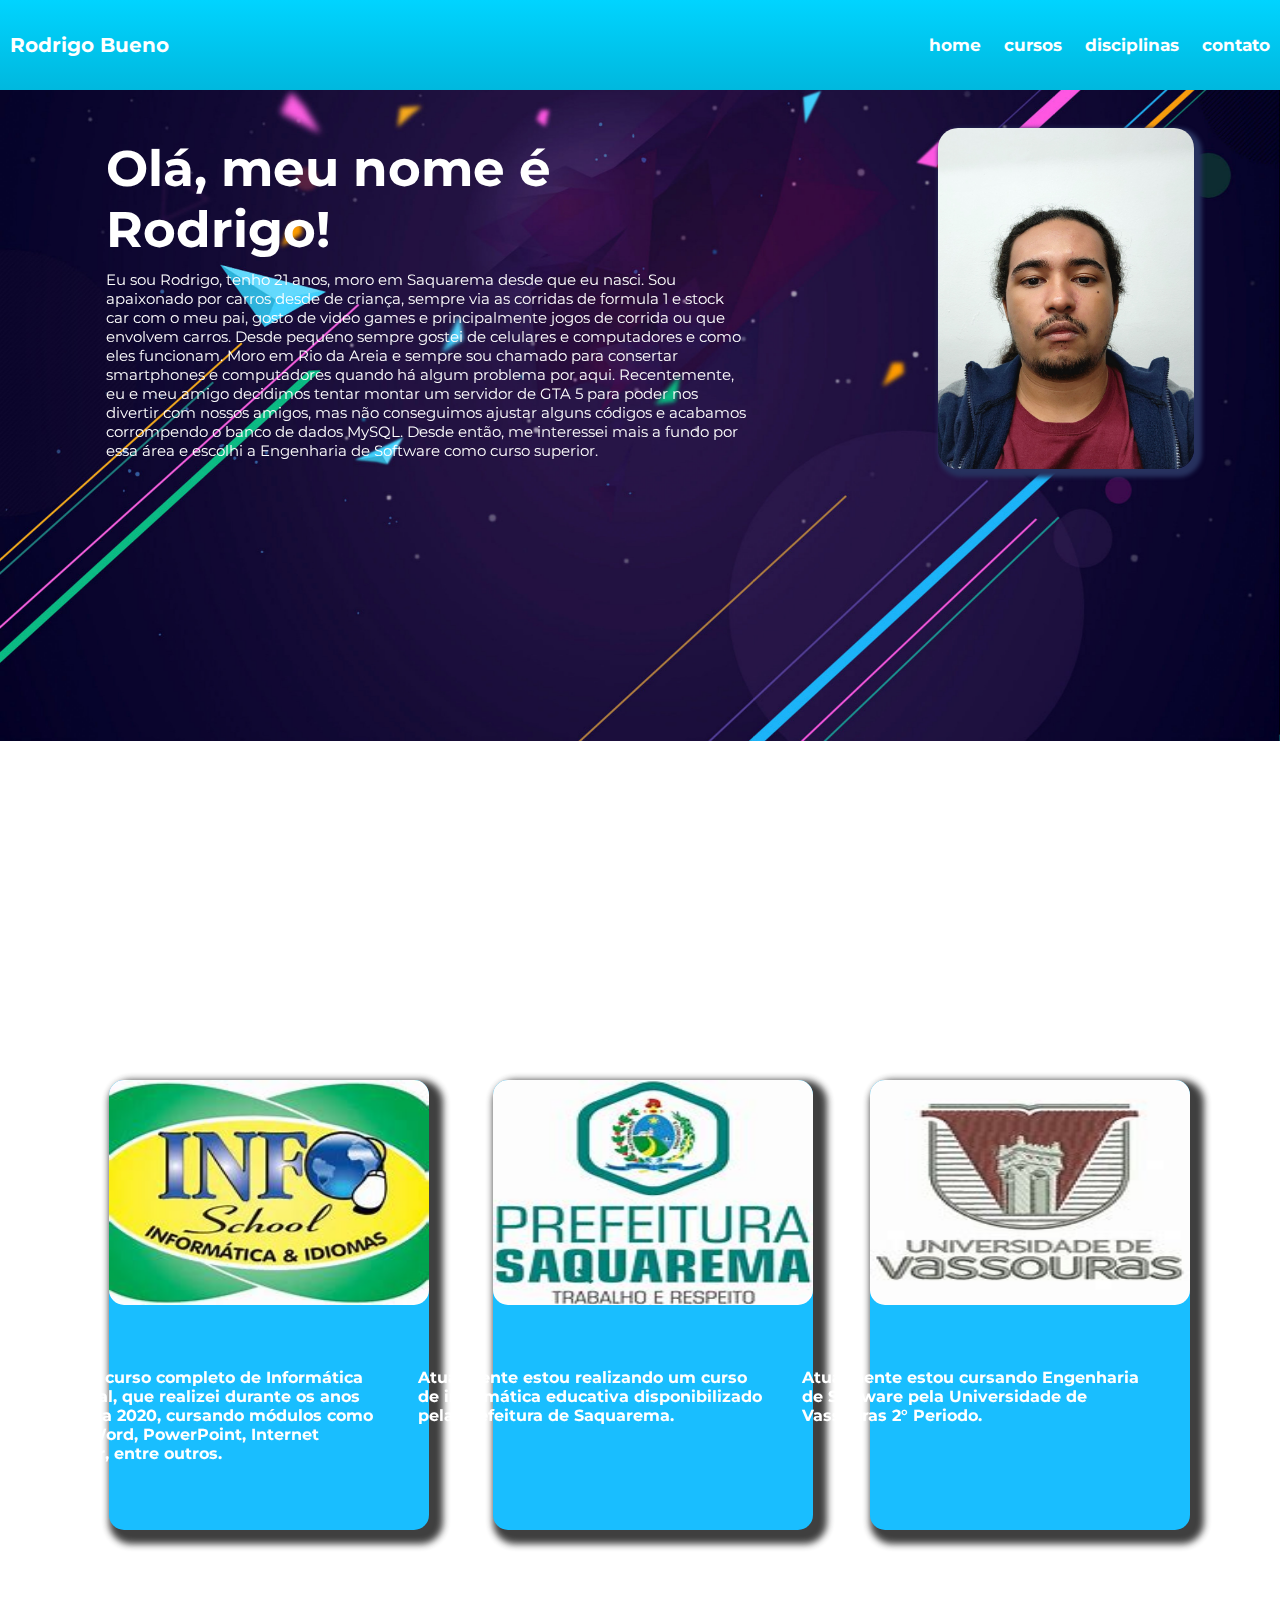
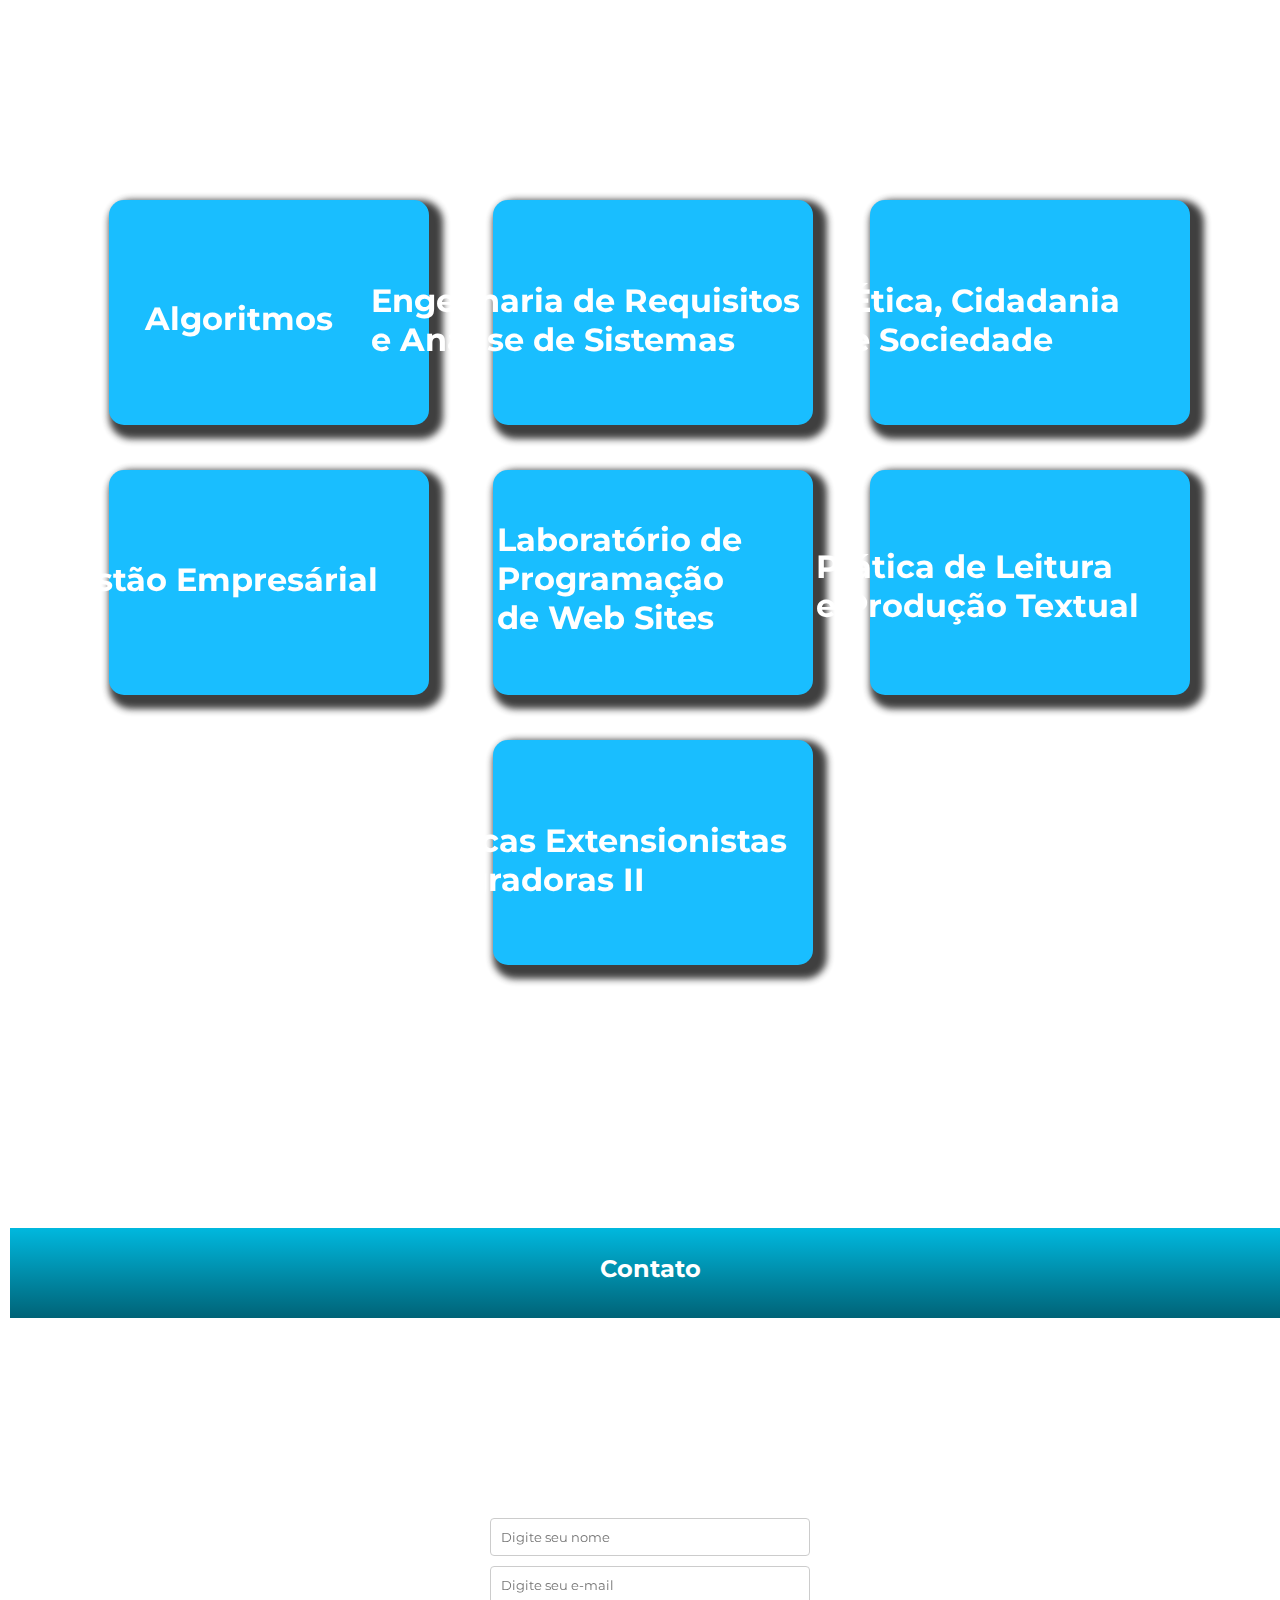
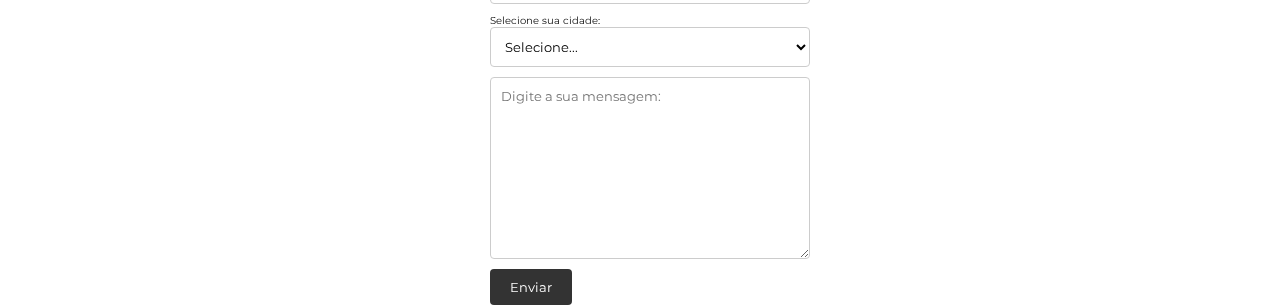
<file: Portifólio Rodrigo/index.html>
<!DOCTYPE html>
<html lang="pt-br">
    <head>
        <meta charset="UTF-8">
        <meta name="viewport" content="width=device-width, initial-scale=1.0">
        <title>Rodrigo Bueno</title>
        <link rel="stylesheet" href="./css/reset.css">
        <link rel="stylesheet" href="styles.css">
    </head>
    <body>
        <div class="meu-elemento">
        <img class="fundo" src="planodefundo.jpg" alt="fundo">
        </div>
        <header>
            <h1>Rodrigo Bueno</h1>
                  <div class="menu">
                    <nav class="menu-list">
                       <a href="#sobre" onclick="scrollToPercentage(0);" style="color:rgb(255, 255, 255); text-decoration: none;"><b>home</b></a>
                       <a href="#curso" onclick="scrollToPercentage(28);" style="color:rgb(255, 255, 255); text-decoration: none;"><b>cursos</b></a>
                       <a href="#disciplina" onclick="scrollToPercentage(60);" style="color:rgb(255, 255, 255); text-decoration: none;"><b>disciplinas</b></a>
                       <a href="#contato" onclick="scrollToPercentage(101);" style="color:rgb(255, 255, 255); text-decoration: none;"><b>contato</b></a>
                    </nav>
        </header>
        <div class="retangulo"></div>
        <h3 class="cursos"><p>Cursos</p></h3>
        <div class="retangulo1"></div>
        <img class="informatica" src="OIP.jpg" alt="informatica">
        <h5 class="informatica1"><p>Tenho o curso completo de Informática Essencial, que realizei durante os anos de 2018 a 2020, cursando módulos como Excel, Word, PowerPoint, Internet Explorer, entre outros.</p></h5>
            <div class="retangulo2"></div>
            <img class="prefeitura" src="prefeitura.jpg" alt="prefeitura">
            <h5 class="prefeitura1"><p>Atualmente estou realizando um curso de informática educativa disponibilizado pela Prefeitura de Saquarema.</p></h5>
            <div class="retangulo3"></div>
            <img class="universidade" src="univeridade.jpg" alt="universidade">
            <h5 class="universidade1"><p>Atualmente estou cursando Engenharia de Software pela Universidade de Vassouras 2° Periodo.</p></h5>
            <div class="retangulo4"></div>
            <h3 class="Algoritmos"><p>Algoritmos</p></h3>
            <div class="retangulo5"></div>
            <h3 class="Sistemas"><p>Engenharia de Requisitos<br> e Análise de Sistemas</p></h3>
            <div class="retangulo6"></div>
            <h3 class="Etica"><p>Ética, Cidadania<br> e Sociedade</p></h3>
            <div class="retangulo7"></div>
            <h3 class="Gestao"><p>Gestão Empresárial</p></h3>
            <div class="retangulo8"></div>
            <h3 class="Web"><p>Laboratório de<br> Programação<br> de Web Sites</p></h3>
            <div class="retangulo9"></div>
            <h3 class="Textual"><p>Prática de Leitura<br></be> e Produção Textual</p></h3>
            <div class="retangulo10"></div>
            <h3 class="Extensionistas"><p>Práticas Extensionistas<br> Integradoras II</p></h3>
            <div class="retangulo11"></div>
            <h3 class="Materias"><p>Disciplinas</p></h3>
        <section id="about">
            <div id="bio">
                <p>
                    <h2>Olá, meu nome é Rodrigo!</h2>
                    Eu sou Rodrigo, tenho 21 anos, moro em Saquarema desde que eu nasci. Sou apaixonado por carros desde de criança, sempre via as corridas de formula 1 e stock car com o meu pai, gosto de video games e principalmente jogos de corrida ou que envolvem carros. Desde pequeno sempre gostei de celulares e computadores e como eles funcionam. Moro em Rio da Areia e sempre sou chamado para consertar smartphones e computadores quando há algum problema por aqui. Recentemente, eu e meu amigo decidimos tentar montar um servidor de GTA 5 para poder nos divertir com nossos amigos, mas não conseguimos ajustar alguns códigos e acabamos corrompendo o banco de dados MySQL. Desde então, me interessei mais a fundo por essa área e escolhi a Engenharia de Software como curso superior.
                </p>
            </div>
            <img src="profile-pic.jpg" alt="">
        </section>
        <section id="cursos">
            
        </section>
        <section id="disciplinas">

        </section>
        <section id="contact">
            <h2>Contato</h2>
            <form>
                <input type="text" placeholder="Digite seu nome" />
                <input type="email" placeholder="Digite seu e-mail" />
                <label for="cidades">Selecione sua cidade:</label>
                <select id="cidades">
                    <option value="">Selecione...</option>
                    <option value="Sao Paulo">São Paulo</option>
                    <option value="Rio de Janeiro">Rio de Janeiro</option>
                    <option value="Salvador">Salvador</option>
                    <option value="Fortaleza">Fortaleza</option>
                    <option value="Belo Horizonte">Belo Horizonte</option>
                    <option value="Brasilia">Brasília</option>
                    <option value="Curitiba">Curitiba</option>
                    <option value="Manaus">Manaus</option>
                </select>
                <textarea cols="38" rows="10" placeholder="Digite a sua mensagem:"></textarea>
                <button type="submit">Enviar</button>
            </form>
        </section>
        <script src="javascript.js"></script>
    </body>
</html>
</file>
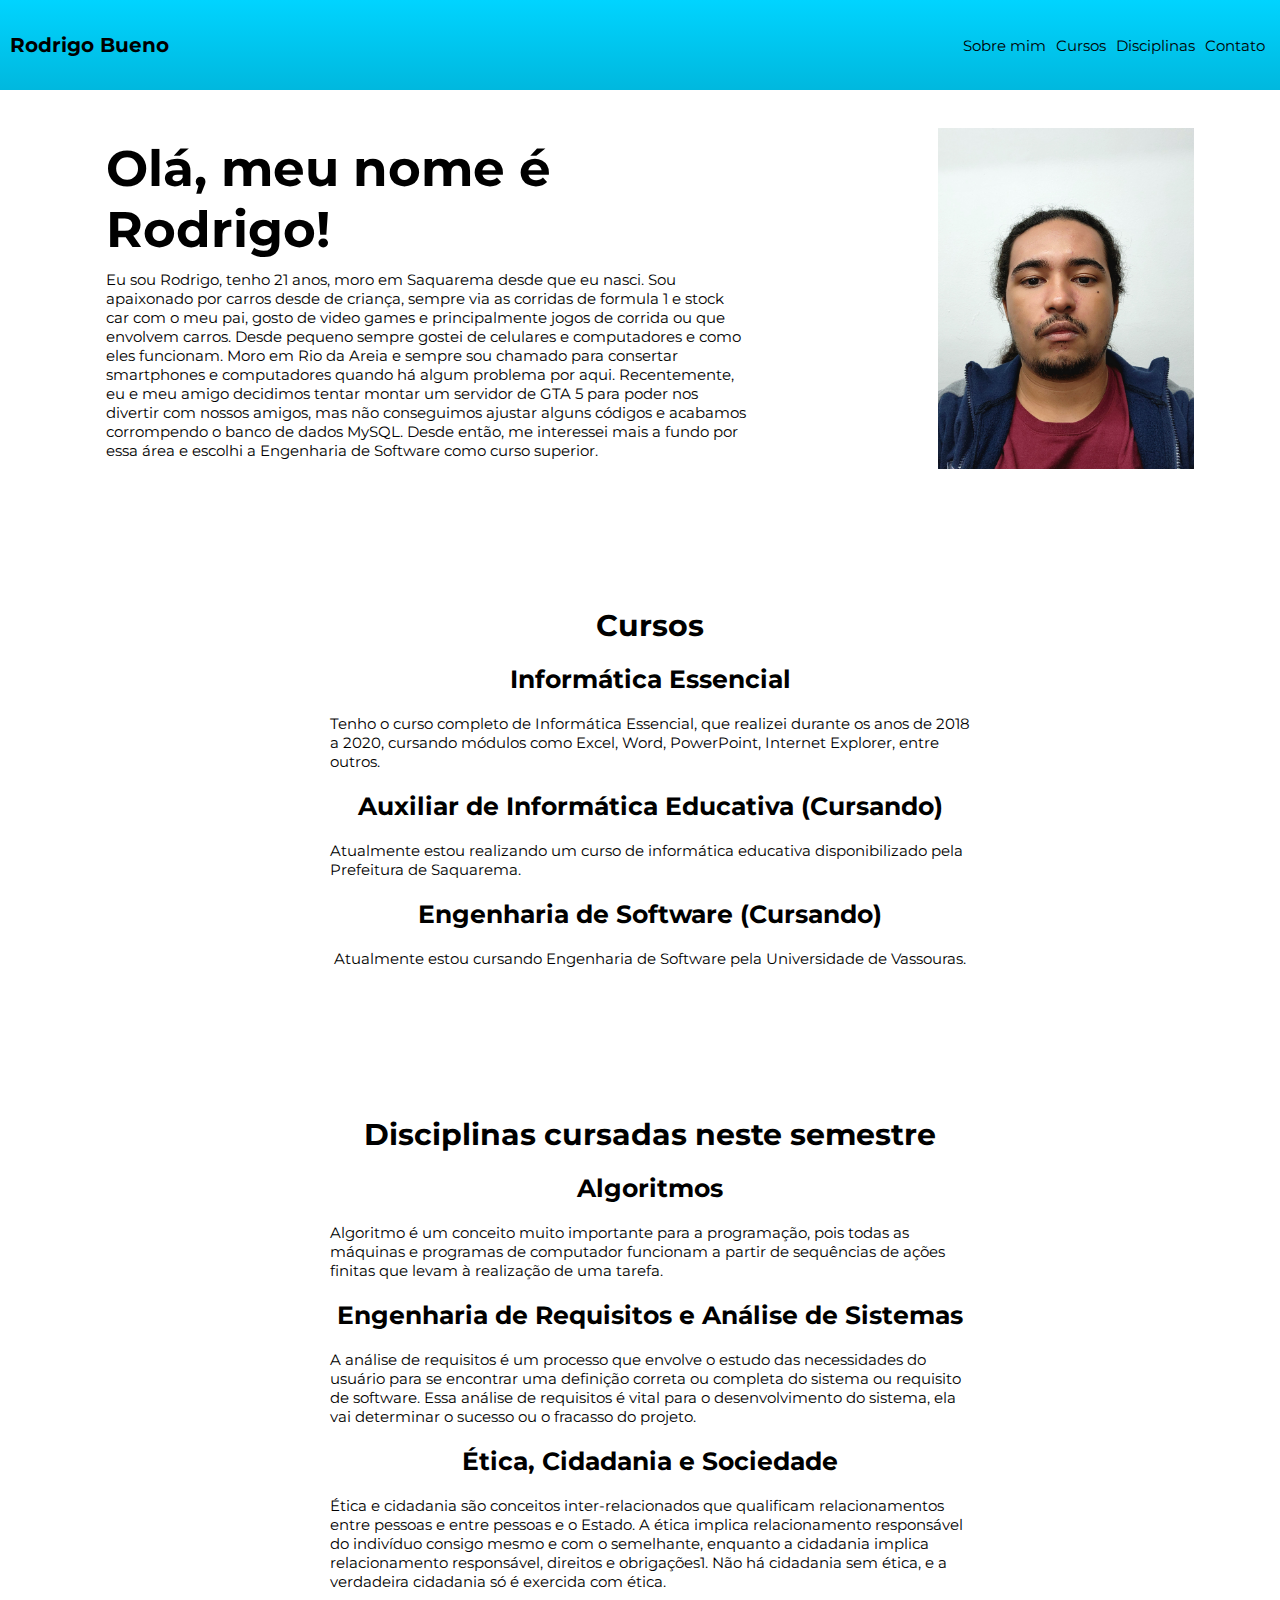
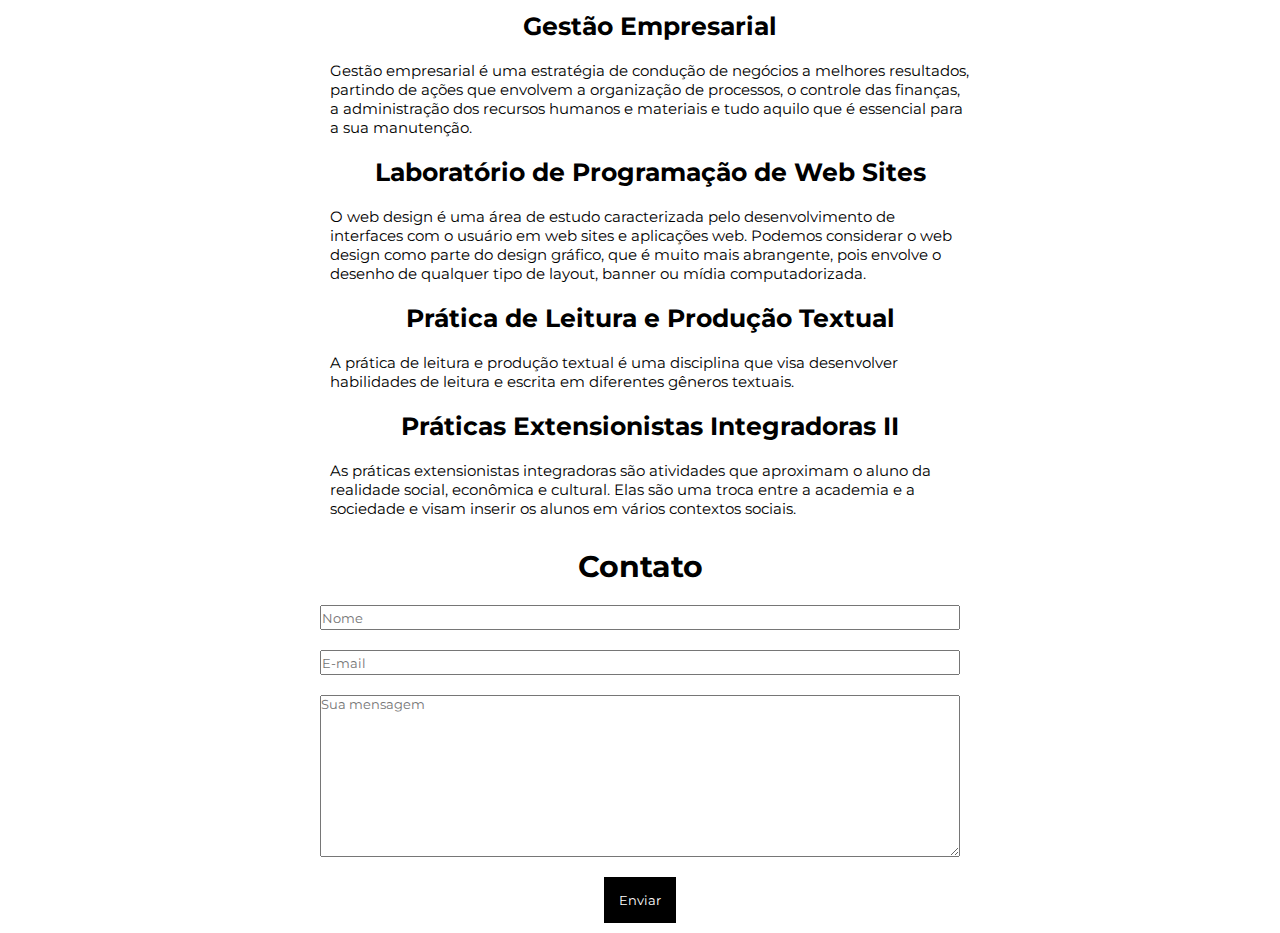
<file: bueno/bueno/index.html>
<!DOCTYPE html>
<html lang="pt-br">
    <head>
        <meta charset="UTF-8">
        <meta name="viewport" content="width=device-width, initial-scale=1.0">
        <title>Rodrigo Bueno</title>
        <link rel="stylesheet" href="./css/reset.css">
        <link rel="stylesheet" href="./css/styles.css">
    </head>
    <body>
        <header>
            <h1>Rodrigo Bueno</h1>
            <ul>
                <li>Sobre mim</li>
                <li>Cursos</li>
                <li>Disciplinas</li>
                <li>Contato</li>
            </ul>
        </header>
        <section id="about">
            <div id="bio">
                <p>
                    <h2>Olá, meu nome é Rodrigo!</h2>
                    Eu sou Rodrigo, tenho 21 anos, moro em Saquarema desde que eu nasci. Sou apaixonado por carros desde de criança, sempre via as corridas de formula 1 e stock car com o meu pai, gosto de video games e principalmente jogos de corrida ou que envolvem carros. Desde pequeno sempre gostei de celulares e computadores e como eles funcionam. Moro em Rio da Areia e sempre sou chamado para consertar smartphones e computadores quando há algum problema por aqui. Recentemente, eu e meu amigo decidimos tentar montar um servidor de GTA 5 para poder nos divertir com nossos amigos, mas não conseguimos ajustar alguns códigos e acabamos corrompendo o banco de dados MySQL. Desde então, me interessei mais a fundo por essa área e escolhi a Engenharia de Software como curso superior.
                </p>
            </div>
            <img src="profile-pic.jpg" alt="">
        </section>
        <section id="cursos">
            <h2>Cursos</h2>
            <h3>Informática Essencial</h3>
            <p>Tenho o curso completo de Informática Essencial, que realizei durante os anos de 2018 a 2020, cursando módulos como Excel, Word, PowerPoint, Internet Explorer, entre outros.</p>
            <h3>Auxiliar de Informática Educativa (Cursando)</h3>
            <p>Atualmente estou realizando um curso de informática educativa disponibilizado pela Prefeitura de Saquarema.</p>
            <h3>Engenharia de Software (Cursando)</h3>
            <p>Atualmente estou cursando Engenharia de Software pela Universidade de Vassouras.</p>
        </section>
        <section id="disciplinas">
            <h2>Disciplinas cursadas neste semestre</h2>
            <h3>Algoritmos</h3>
            <p>Algoritmo é um conceito muito importante para a programação, pois todas as máquinas e programas de computador funcionam a partir de sequências de ações finitas que levam à realização de uma tarefa.</p>
            <h3>Engenharia de Requisitos e Análise de Sistemas</h3>
            <p> A análise de requisitos é um processo que envolve o estudo das necessidades do usuário para se encontrar uma definição correta ou completa do sistema ou requisito de software. Essa análise de requisitos é vital para o desenvolvimento do sistema, ela vai determinar o sucesso ou o fracasso do projeto.</p>
            <h3>Ética, Cidadania e Sociedade</h3>
            <p>Ética e cidadania são conceitos inter-relacionados que qualificam relacionamentos entre pessoas e entre pessoas e o Estado. A ética implica relacionamento responsável do indivíduo consigo mesmo e com o semelhante, enquanto a cidadania implica relacionamento responsável, direitos e obrigações1. Não há cidadania sem ética, e a verdadeira cidadania só é exercida com ética.</p>
            <h3>Gestão Empresarial</h3>
            <p>Gestão empresarial é uma estratégia de condução de negócios a melhores resultados, partindo de ações que envolvem a organização de processos, o controle das finanças, a administração dos recursos humanos e materiais e tudo aquilo que é essencial para a sua manutenção.</p>
            <h3>Laboratório de Programação de Web Sites</h3>
            <p>O web design é uma área de estudo caracterizada pelo desenvolvimento de interfaces com o usuário em web sites e aplicações web. Podemos considerar o web design como parte do design gráfico, que é muito mais abrangente, pois envolve o desenho de qualquer tipo de layout, banner ou mídia computadorizada.</p>
            <h3>Prática de Leitura e Produção Textual</h3>
            <p>A prática de leitura e produção textual é uma disciplina que visa desenvolver habilidades de leitura e escrita em diferentes gêneros textuais.</p>
            <h3>Práticas Extensionistas Integradoras II</h3>
            <p>As práticas extensionistas integradoras são atividades que aproximam o aluno da realidade social, econômica e cultural. Elas são uma troca entre a academia e a sociedade e visam inserir os alunos em vários contextos sociais.</p>
        </section>
        <form action="mailto:" method="post">
            <h2>Contato</h2>
            <input type="text" name="nome" placeholder="Nome">
            <input type="email" name="email" placeholder="E-mail">
            <textarea name="mensagem" id="mensagem" cols="30" rows="10" placeholder="Sua mensagem"></textarea>
            <button type="submit">Enviar</button>
        </form>
    </body>
</html>
</file>
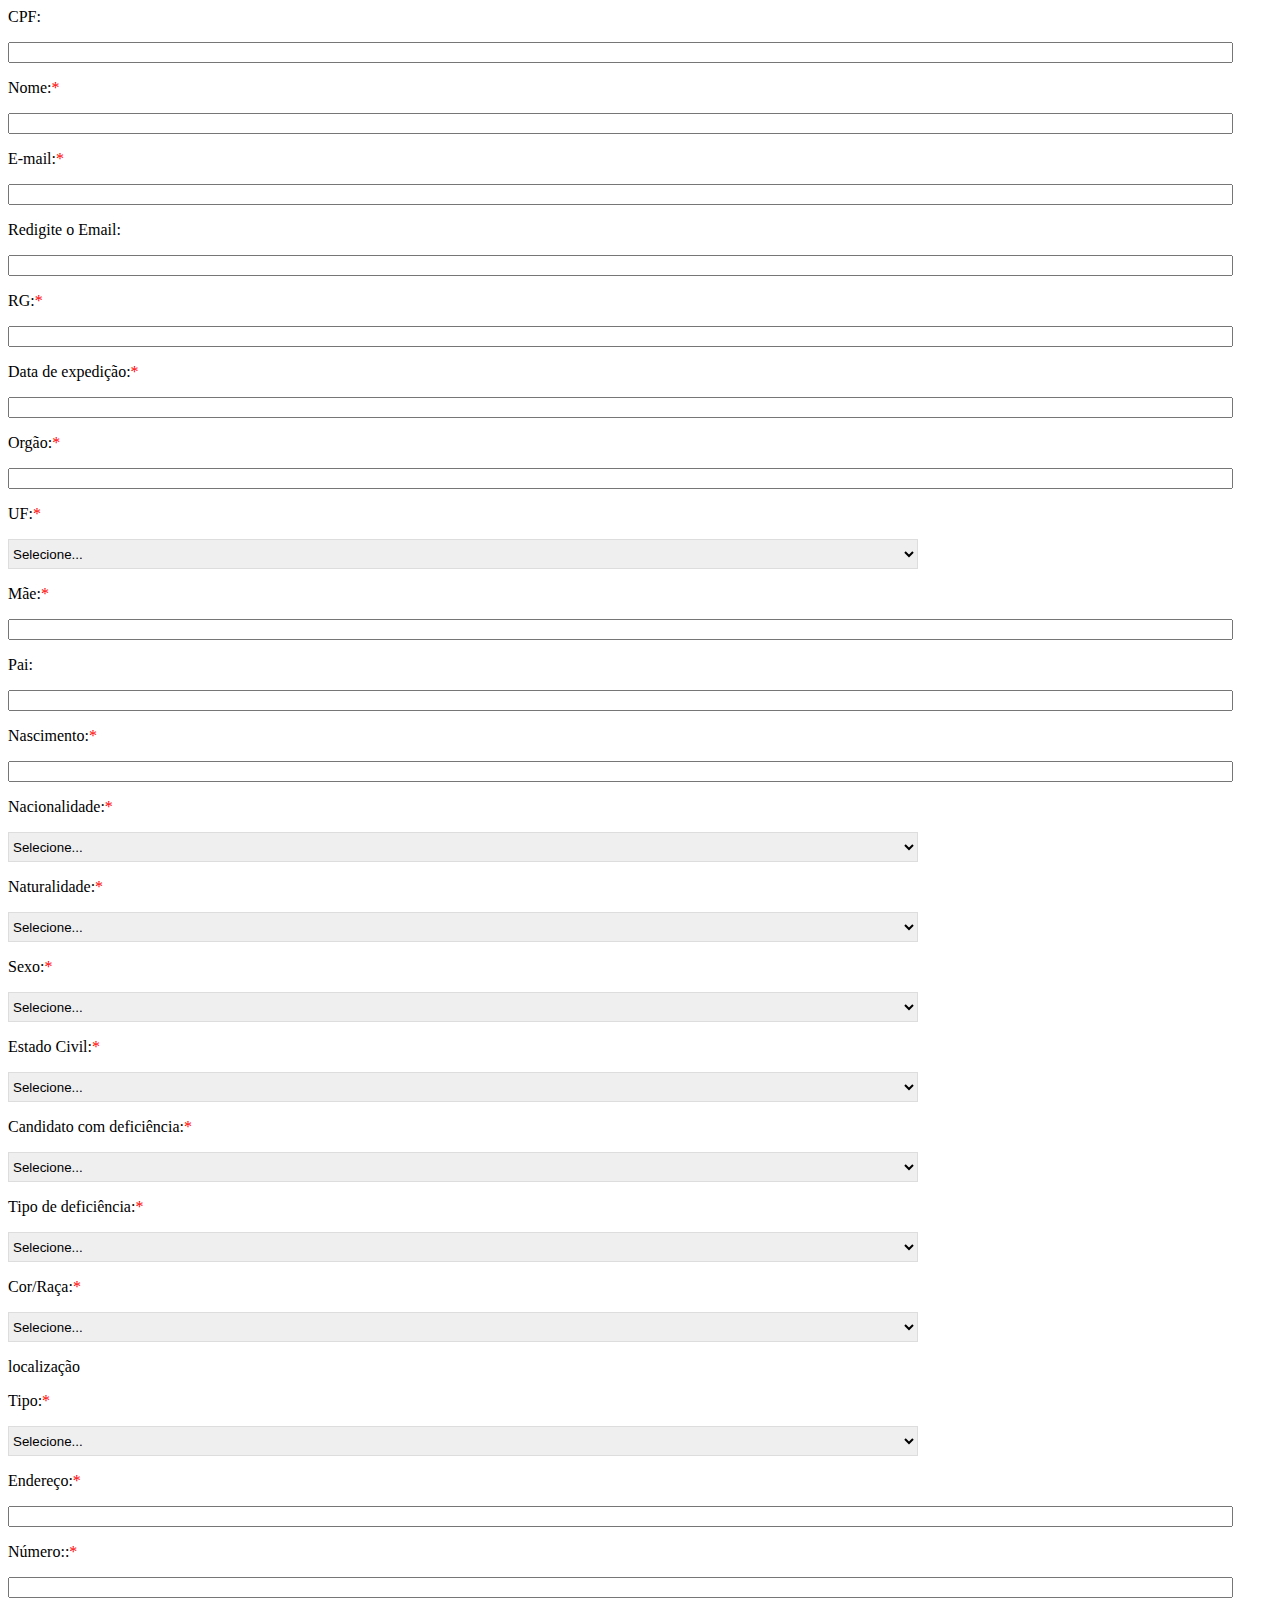
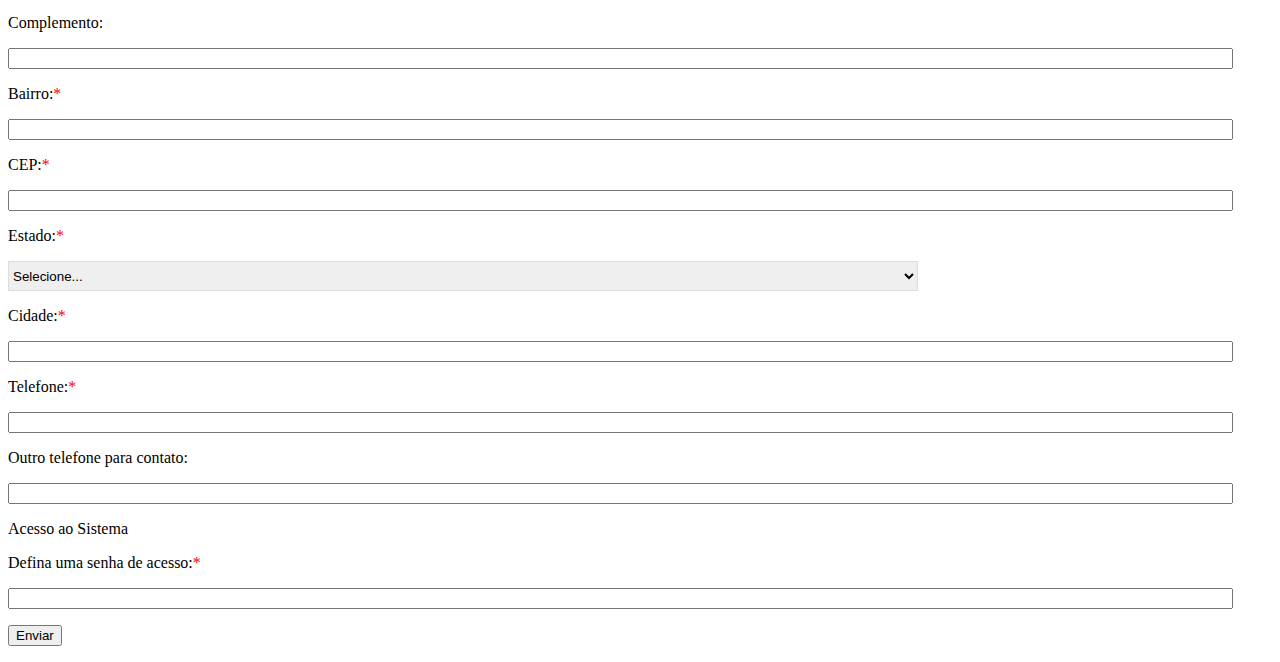
<file: P2 Laboratório de Web Sites.html>
<html>

<head>
<style>
h11 {
    color:red;
}

#logo {
        width:50%;
        height:50%;
}

.panel-heading{
    font-size:150%;
}

#uf {
    background-position: 218px center;
    width: 72%;
    height: 30px;
    border: 1px solid #ddd;
}
#nacionalidade {
    background-position: 218px center;
    width: 72%;
    height: 30px;
    border: 1px solid #ddd;
}
#naturalidade {
    background-position: 218px center;
    width: 72%;
    height: 30px;
    border: 1px solid #ddd;
}
#sexo {
    background-position: 218px center;
    width: 72%;
    height: 30px;
    border: 1px solid #ddd;
}
#civil {
    background-position: 218px center;
    width: 72%;
    height: 30px;
    border: 1px solid #ddd;
}
#candidato {
    background-position: 218px center;
    width: 72%;
    height: 30px;
    border: 1px solid #ddd;
}
#deficiencia {
    background-position: 218px center;
    width: 72%;
    height: 30px;
    border: 1px solid #ddd;
}
#corraça {
    background-position: 218px center;
    width: 72%;
    height: 30px;
    border: 1px solid #ddd;
}
#tipo {
    background-position: 218px center;
    width: 72%;
    height: 30px;
    border: 1px solid #ddd;
}
#estado {
    background-position: 218px center;
    width: 72%;
    height: 30px;
    border: 1px solid #ddd;
}
#estado {
    background-position: 218px center;
    width: 72%;
    height: 30px;
    border: 1px solid #ddd;
}

</style>
<title>Cadastro pessoal</title>

</head>

<body>
	<FORM METHOD="POST" ACTION="rodrigobuenosaqu@gmail.com">
			<p>CPF:</p>
			<p><INPUT TYPE="TEXT" NAME ="CPF" SIZE="150"></p>
			<p>Nome:<h11>*</h11></p>
			<INPUT TYPE="TEXT" NAME ="Nome" SIZE="150">
			<p>E-mail:<h11>*</h11></p>
			<INPUT TYPE="TEXT" NAME ="email" SIZE="150">
			<p>Redigite o Email:</p>
			<p><INPUT TYPE="TEXT" NAME ="remail" SIZE="150"></p>
			<p>RG:<h11>*</h11></p>
			<p><INPUT TYPE="TEXT" NAME ="rg" SIZE="150"></p>
			<p>Data de expedição:<h11>*</h11></p>
			<p><INPUT TYPE="TEXT" NAME ="expediçao" SIZE="150"></p>
			<p>Orgão:<h11>*</h11></p>
			<p><INPUT TYPE="TEXT" NAME ="orgao" SIZE="150"></p>
			
			<p>UF:<h11>*</h11></p>
			<select id="UF">
                    <option value="">Selecione...</option>
                    <option value="Sao Paulo">São Paulo</option>
                    <option value="Rio de Janeiro">Rio de Janeiro</option>
                    <option value="Salvador">Salvador</option>
                    <option value="Fortaleza">Fortaleza</option>
                    <option value="Belo Horizonte">Belo Horizonte</option>
                    <option value="Brasilia">Brasília</option>
                    <option value="Curitiba">Curitiba</option>
                    <option value="Manaus">Manaus</option>
                </select>
			
			<p>Mãe:<h11>*</h11></p>
			<p><INPUT TYPE="TEXT" NAME ="mae" SIZE="150"></p>
			<p>Pai:</p>
			<p><INPUT TYPE="TEXT" NAME ="pai" SIZE="150"></p>
			<p>Nascimento:<h11>*</h11></p>
			<p><INPUT TYPE="TEXT" NAME ="nascimento" SIZE="150"></p>
			
			<p>Nacionalidade:<h11>*</h11></p>
			<select id="nacionalidade">
                    <option value="">Selecione...</option>
                    <option value="brasileira">Brasileira</option>
                    <option value="estrangeira">Estrangeira</option>
                    <option value="naturalizado">Naturalizado</option>
                </select>
				
			<p>Naturalidade:<h11>*</h11></p>
			<select id="naturalidade">
                    <option value="">Selecione...</option>
                    <option value="Sao Paulo">São Paulo</option>
                    <option value="Rio de Janeiro">Rio de Janeiro</option>
                    <option value="Salvador">Salvador</option>
                    <option value="Fortaleza">Fortaleza</option>
                    <option value="Belo Horizonte">Belo Horizonte</option>
                    <option value="Brasilia">Brasília</option>
                    <option value="Curitiba">Curitiba</option>
                    <option value="outro">Outros</option>
                </select>
				
			<p>Sexo:<h11>*</h11></p>
			<select id="sexo">
                    <option value="">Selecione...</option>
                    <option value="feminino">Feminino</option>
                    <option value="masculino">Masculino</option>
                    
                </select>
				
			<p>Estado Civil:<h11>*</h11></p>
			<select id="civil">
                    <option value="">Selecione...</option>
                    <option value="solteiro">Solteiro</option>
                    <option value="casado">Casado</option>
                    <option value="divorciado">Divorciado</option>
                    <option value="viúvo">Viúvo</option>
                    <option value="outros">Outros</option>
                </select>
				
			<p>Candidato com deficiência:<h11>*</h11></p>
			<select id="candidato">
                    <option value="">Selecione...</option>
                    <option value="sim">Sim</option>
                    <option value="não">Não</option>
                </select>
				
			<p>Tipo de deficiência:<h11>*</h11></p>
			<select id="deficiencia">
                    <option value="">Selecione...</option>
                    <option value="cegueira">Cegueira</option>
                    <option value="visão"> Baixa Visão</option>
                    <option value="surdez">Surdez</option>
                    <option value="auditiva">Deficiência auditiva</option>
                    <option value="fisica">Deficiência Física</option>
                    <option value="multipla"> Deficiência Múltipla</option>
                    <option value="mental"> Deficiência Mental</option>
                </select>
				
			<p>Cor/Raça:<h11>*</h11></p>
			<select id="corraça">
                    <option value="">Selecione...</option>
                    <option value="branca">Branca</option>
                    <option value="petra">Petra</option>
                    <option value="parda">Parda</option>
                    <option value="amarela">Amarela</option>
                    <option value="indigena">Indígena</option>
                    <option value="declarada">Não Declarada</option>
                </select>
			
			<p>localização</p>
				<p>Tipo:<h11>*</h11></p>
				<select id="tipo">
                    <option value="">Selecione...</option>
                    <option value="alameda">Alameda</option>
                    <option value="avenida">Avenida</option>
                    <option value="distrito">Distrito</option>
                    <option value="estrada">Estrada</option>
                    <option value="fazenda">Fazenda</option>
                    <option value="loteamento">Loteamento</option>
                    <option value="morro">Morro</option>
                    <option value="recanto">Recanto</option>
					<option value="residencial">Residencial</option>
					<option value="rodovia">Rodovia</option>
					<option value="rua">Rua</option>
					<option value="sitio">Sítio</option>
					<option value="travessa">Travessa</option>
					<option value="trevo">Trevo</option>
					<option value="vila">Via</option>
					<option value="viela">Viela</option>
					<option value="vila">Vila</option>
                </select>
			
			<p>Endereço:<h11>*</h11></p>
			<p><INPUT TYPE="TEXT" NAME ="endereço" SIZE="150"></p>
			Número::<h11>*</h11></p>
			<p><INPUT TYPE="TEXT" NAME ="numero" SIZE="150"></p>
			Complemento:</p>
			<p><INPUT TYPE="TEXT" NAME ="complemento" SIZE="150"></p>
			Bairro:<h11>*</h11></p>
			<p><INPUT TYPE="TEXT" NAME ="bairro" SIZE="150"></p>
			CEP:<h11>*</h11></p>
			<p><INPUT TYPE="TEXT" NAME ="cep" SIZE="150"></p>
			
			<p>Estado:<h11>*</h11></p>
				<select id="estado">
                    <option value="">Selecione...</option>
                    <option value="ESTADO">AC</option>
                    <option value="ESTADO">AL</option>
                    <option value="ESTADO">AP</option>
                    <option value="ESTADO">AM</option>
                    <option value="ESTADO">BA</option>
                    <option value="ESTADO">CE</option>
                    <option value="ESTADO">DF</option>
                    <option value="ESTADO">ES</option>
					<option value="ESTADO">GO</option>
					<option value="ESTADO">MA</option>
					<option value="ESTADO">MT</option>
					<option value="ESTADO">MS</option>
					<option value="ESTADO">MG</option>
					<option value="ESTADO">PA</option>
					<option value="ESTADO">PB</option>
					<option value="ESTADO">PR</option>
					<option value="ESTADO">PE</option>
					<option value="ESTADO">PI</option>
					<option value="ESTADO">RJ</option>
					<option value="ESTADO">RN</option>
					<option value="ESTADO">RS</option>
					<option value="ESTADO">RO</option>
					<option value="ESTADO">RR</option>
					<option value="ESTADO">SC</option>
					<option value="ESTADO">SP</option>
					<option value="ESTADO">SE</option>
					<option value="ESTADO">TO</option>
                </select>
			
			
			<p>Cidade:<h11>*</h11></p>
			<p><INPUT TYPE="TEXT" NAME ="email" SIZE="150"></p>
			<p>Telefone:<h11>*</h11></p>
			<p><INPUT TYPE="TEXT" NAME ="email" SIZE="150"></p>
			Outro telefone para contato:</p>
			<p><INPUT TYPE="TEXT" NAME ="email" SIZE="150"></p>
			
			<p>Acesso ao Sistema</p>
			
			Defina uma senha de acesso:<h11>*</h11></p>
			<p><INPUT TYPE="TEXT" NAME ="email" SIZE="150"></p>
			
			
			
			
			
			
			
			
                <button type="submit">Enviar</button>
			<INPUT TYPE ="HIDDEN" NAME="mail" VALUE="rodrigobuenosaqu@gmail.com">
	</FORM>
</body>

</html>
</file>
<file: Portifólio Rodrigo/styles.css>
body {
  width: 100%;
  height: 100%;
  margin: 0 auto;
}

.meu-elemento {
  position: fixed;
  top: 0;
  left: 0;
  width: 100%;
  z-index: -1;
}

header {
  color: #fff;
  height: 10%;
  width: 100%;
  position: fixed;
  top: 0;
  left: 0;
  z-index: 99999;
  display: flex;
  align-items: center;
  justify-content: space-between;
  background: rgb(0, 184, 222);
  background: linear-gradient(0deg, rgba(0, 184, 222, 1) 0%, rgba(0, 212, 255, 1) 100%);
  margin: 0;
}

header h1 {
  margin-left: 10px;
}

header ul {
  display: flex;
  justify-content: space-around;
  align-items: center;
  margin-right: 10px;
}

header ul li {
  margin: 5px;
  cursor: pointer;
  font-weight: 400;
  font-size: 15px;
}

header ul li:hover {
  color: #fff;
}

a {
  cursor: pointer;
  text-decoration: none;
  color: rgb(255, 255, 255);
  font-family: 'Segoe UI', Tahoma, Verdana, sans-serif;
  font-size: 17px;
  padding: 10px;
}

section {
  display: flex;
  min-width: 100%;
  height: 100%;
  justify-content: space-around;
  align-items: center;
  flex-direction: row;
  margin: 10px;
  margin-top: 10%;
}

#bio {
  display: flex;
  flex-direction: column;
  width: 50%;
  font-size: 15px;
  color: #fff;
}

#about img {
  width: 20% !important;
  height: auto;
  border-radius: 20px;
  box-shadow: 4px 4px 4px 4px #27315e;
}

#bio h2 {
  margin-bottom: 10px !important;
  font-size: 50px;
}

#cursos {
  flex-direction: column;
}

#cursos * {
  margin: 10px;
}

h2 {
  font-size: 30px;
}

h3 {
  font-size: 25px;
}

#cursos p {
  font-size: 15px;
  max-width: 50%;
}

#disciplinas {
  flex-direction: column;
}

#disciplinas * {
  margin: 10px;
}

#disciplinas p {
  font-size: 15px;
  max-width: 50%;
}

#contact {
  background: linear-gradient(0deg, rgb(0, 99, 119) 0%, rgba(0, 184, 222, 1) 100%);
  padding: 30px;
  height: 10%;
  width: 25%;
  position: absolute;
  top: 300%;
  z-index: -1;
}

#contact h2 {
  color: #ffffff;
  font-size: 24px;
  margin-bottom: 10px;
}

#contact form {
  margin-top: 20px;
  height: 10%;
  width: 25%;
  position: absolute;
  top: 300%;
  z-index: +1;
}

#contact input[type="text"],
#contact input[type="email"],
#contact textarea {
  display: block;
  width: 100%;
  padding: 1rem;
  margin-bottom: 1rem;
  border: 1px solid #ccc;
  border-radius: 4px;
}

#contact select {
  display: block;
  width: 100%;
  padding: 1rem;
  margin-bottom: 1rem;
  border: 1px solid #ccc;
  border-radius: 4px;
  background-color: #fff;
}

#contact button[type="submit"] {
  display: block;
  padding: 1rem 2rem;
  background-color: #333;
  color: #fff;
  border: none;
  border-radius: 4px;
  cursor: pointer;
}

.cursos {
  position: absolute;
  top: 100%;
  right: 50%;
  transform: translateX(50%);
  max-width: 50%;
  color: #ffffff;
  font-family: 'Segoe UI', Tahoma, Geneva, Verdana, sans-serif;
  z-index: 1;
  font-size: 4vw;
}
  
  .retangulo1 {
    width: 25%;
    height: 50%;
    border-radius: 15px;
    position: absolute;
    top: 120%;
    right: 66.5%;
    background-color: #00b7ff;
    opacity: 0.9;
    box-shadow: 7px 7px 7px 7px #2b2b2b;
  }

  .retangulo2 {
    width: 25%;
    height: 50%;
    border-radius: 15px;
    position: absolute;
    top: 120%;
    right: 36.5%;
    background-color: #00b7ff;
    opacity: 0.9;
    box-shadow: 7px 7px 7px 7px #2b2b2b;
  }

  .retangulo3 {
    width: 25%;
    height: 50%;
    border-radius: 15px;
    position: absolute;
    top: 120%;
    right: 7%;
    background-color: #00b7ff;
    opacity: 0.9;
    box-shadow: 7px 7px 7px 7px #2b2b2b;
  }

  .retangulo4 {
    width: 25%;
    height: 25%;
    border-radius: 15px;
    position: absolute;
    top: 200%;
    right: 66.5%;
    background-color: #00b7ff;
    opacity: 0.9;
    box-shadow: 7px 7px 7px 7px #2b2b2b;
  }

  .retangulo6 {
    width: 25%;
    height: 25%;
    border-radius: 15px;
    position: absolute;
    top: 200%;
    right: 36.5%;
    background-color: #00b7ff;
    opacity: 0.9;
    box-shadow: 7px 7px 7px 7px #2b2b2b;
  }

  .retangulo7 {
    width: 25%;
    height: 25%;
    border-radius: 15px;
    position: absolute;
    top: 200%;
    right: 7%;
    background-color: #00b7ff;
    opacity: 0.9;
    box-shadow: 7px 7px 7px 7px #2b2b2b;
  }

  .retangulo8 {
    width: 25%;
    height: 25%;
    border-radius: 15px;
    position: absolute;
    top: 230%;
    right: 66.5%;
    background-color: #00b7ff;
    opacity: 0.9;
    box-shadow: 7px 7px 7px 7px #2b2b2b;
  }

  .retangulo9 {
    width: 25%;
    height: 25%;
    border-radius: 15px;
    position: absolute;
    top: 230%;
    right: 36.5%;
    background-color: #00b7ff;
    opacity: 0.9;
    box-shadow: 7px 7px 7px 7px #2b2b2b;
  }

  .retangulo10 {
    width: 25%;
    height: 25%;
    border-radius: 15px;
    position: absolute;
    top: 230%;
    right: 7%;
    background-color: #00b7ff;
    opacity: 0.9;
    box-shadow: 7px 7px 7px 7px #2b2b2b;
  }

  .retangulo11 {
    width: 25%;
    height: 25%;
    border-radius: 15px;
    position: absolute;
    top: 260%;
    right: 36.5%;
    background-color: #00b7ff;
    opacity: 0.9;
    box-shadow: 7px 7px 7px 7px #2b2b2b;
  }

  .Algoritmos {
    position: absolute;
    top: 211%;
    right: 74%;
    max-width: 250px;
    color: #ffffff;
    font-family: 'Segoe UI', Tahoma, Geneva, Verdana, sans-serif;
    z-index: 1;
    font-size: xx-large;
}

  .Sistemas {
    position: absolute;
    top: 209%;
    right: 37.5%;
    max-width: 50%;
    color: #ffffff;
    font-family: 'Segoe UI', Tahoma, Geneva, Verdana, sans-serif;
    z-index: 1;
    font-size: xx-large;
  }

  .Etica {
    position: absolute;
    top: 209%;
    right: 12.5%;
    max-width: 50%;
    color: #ffffff;
    font-family: 'Segoe UI', Tahoma, Geneva, Verdana, sans-serif;
    z-index: 1;
    font-size: xx-large;
  }

  .Gestao {
    position: absolute;
    top: 240%;
    right: 70.5%;
    max-width: 50%;
    color: #ffffff;
    font-family: 'Segoe UI', Tahoma, Geneva, Verdana, sans-serif;
    z-index: 1;
    font-size: xx-large;
  }

  .Web {
    position: absolute;
    top: 235.5%;
    right: 42%;
    max-width: 50%;
    color: #ffffff;
    font-family: 'Segoe UI', Tahoma, Geneva, Verdana, sans-serif;
    z-index: 1;
    font-size: xx-large;
  }

  .Textual {
    position: absolute;
    top: 238.5%;
    right: 11%;
    max-width: 50%;
    color: #ffffff;
    font-family: 'Segoe UI', Tahoma, Geneva, Verdana, sans-serif;
    z-index: 1;
    font-size: xx-large;
  }

  .Extensionistas {
    position: absolute;
    top: 269%;
    right: 38.5%;
    max-width: 50%;
    color: #ffffff;
    font-family: 'Segoe UI', Tahoma, Geneva, Verdana, sans-serif;
    z-index: 1;
    font-size: xx-large;
  }

  .Materias {
    position: absolute;
    top: 190%;
    right: 43%;
    max-width: 50%;
    color: #ffffff;
    font-family: 'Segoe UI', Tahoma, Geneva, Verdana, sans-serif;
    z-index: 1;
    font-size: 450%;
  }

  .informatica {
    width: 25%;
    height: 25%;
    border-radius: 15px;
    position: absolute;
    top: 120%;
    right: 66.5%;
  }

  .informatica1 {
    position: absolute;
    top: 152%;
    right: 70%;
    max-width: 350px;
    color: #ffffff;
    font-family: 'Segoe UI', Tahoma, Geneva, Verdana, sans-serif;
    z-index: 1;
    font-size: medium;
  }

  .prefeitura {
    width: 25%;
    height: 25%;
    border-radius: 15px;
    position: absolute;
    top: 120%;
    right: 36.5%;
  }

  .prefeitura1 {
    position: absolute;
    top: 152%;
    right: 40%;
    max-width: 350px;
    color: #ffffff;
    font-family: 'Segoe UI', Tahoma, Geneva, Verdana, sans-serif;
    z-index: 1;
    font-size: medium;
  }

  .universidade {
    width: 25%;
    height: 25%;
    border-radius: 15px;
    position: absolute;
    top: 120%;
    right: 7%;
  }

  .universidade1 {
    position: absolute;
    top: 152%;
    right: 10%;
    max-width: 350px;
    color: #ffffff;
    font-family: 'Segoe UI', Tahoma, Geneva, Verdana, sans-serif;
    z-index: 1;
    font-size: medium;
  }

  footer {
    box-shadow: 0px -1px 0px 0px #ececec;
    padding: 5px;
    text-align: center;
    font-size: medium;
    background-color: white;
}
</file>
<file: bueno/bueno/css/styles.css>
header {
    min-width: 100%;
    height: 10% !important;
    position: fixed;
    top: 0;
    left: 0;
    z-index: 99999; /*Coloca o header acima de todos os elementos */
    display: flex;
    align-items: center;
    justify-content: space-between;
    background: rgb(0,184,222);
    background: linear-gradient(0deg, rgba(0,184,222,1) 0%, rgba(0,212,255,1) 100%);
    margin: 0;
}
header h1 {
    margin-left: 10px;
}

header ul {
    display: flex;
    justify-content: space-around;
    align-items: center;
    margin-right: 10px;
}

header ul li {
    margin: 5px;
    cursor: pointer;
    font-weight: 400;
    font-size: 15px;
}

header ul li:hover {
    color: #fff;
}

section{
    display: flex;
    min-width: 100%;
    height: 100%;
    justify-content: space-around;
    align-items: center;
    flex-direction: row;
    margin: 10px;
    margin-top: 10%;
}

#bio{
    display: flex;
    flex-direction: column;
    width: 50%;
    font-size: 15px;
}

#about img{
    width: 20% !important;
    height: auto;
}

#bio h2{
    margin-bottom: 10px !important;
    font-size: 50px;
}

#cursos {
    flex-direction: column;
}

#cursos * {
    margin: 10px;
}

h2 {
    font-size: 30px;
}

h3 {
    font-size: 25px;
}

#cursos p {
    font-size: 15px;
    max-width: 50%;
}

#disciplinas{
    flex-direction: column;
}

#disciplinas * {
    margin: 10px;
}

#disciplinas p {
    font-size: 15px;
    max-width: 50%;
}

form{
    display: flex;
    flex-direction: column;
    width: 100%;
    justify-content: center;
    align-items: center;
}

form * {
    margin: 10px;
}

form input, textarea {
    width: 50%;
}

form input{
    height: 25px;
}

form button{
    background-color: #000;
    color: #fff;
    padding: 15px;
}

form button:hover{
    background-color: #2b2a2a;
}
</file>
